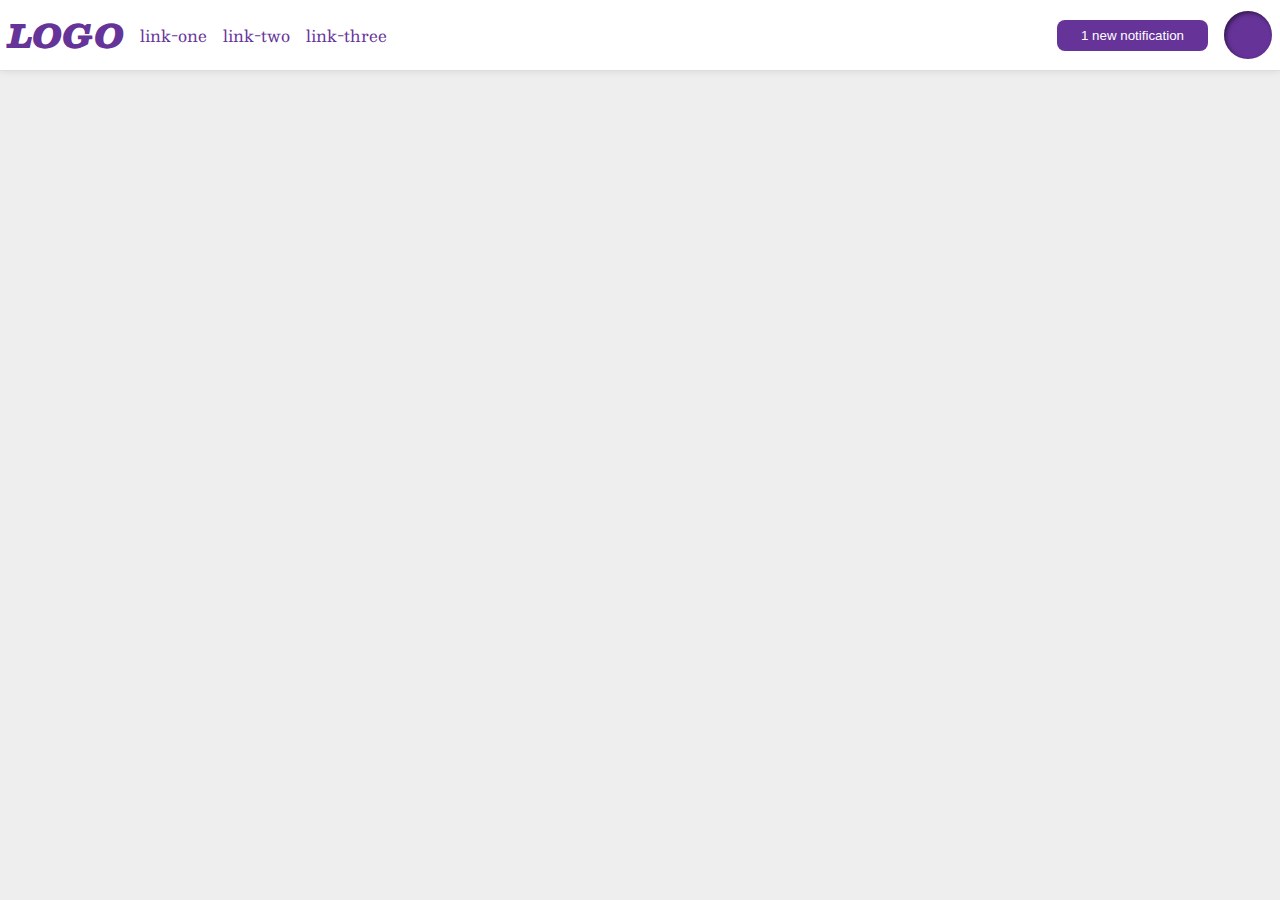
<file: foundations/flex/03-flex-header-2/index.html>
<!DOCTYPE html>
<html lang="en">
  <head>
    <meta charset="UTF-8">
    <meta http-equiv="X-UA-Compatible" content="IE=edge">
    <meta name="viewport" content="width=device-width, initial-scale=1.0">
    <title>Flex Header 2</title>
    <link rel="stylesheet" href="style.css">
  </head>
  <body>
    <div class="header">
      <div class="left">
        <div class="logo">
          LOGO
        </div>
        <ul class="links">
          <li><a href="https://google.com">link-one</a></li>
          <li><a href="https://google.com">link-two</a></li>
          <li><a href="https://google.com">link-three</a></li>
        </ul>
      </div>
      <div class="right">
        <button class="notifications">
          1 new notification
        </button>
        <div class="profile-image"></div>
      </div>
    </div>
  </body>
</html>
</file>
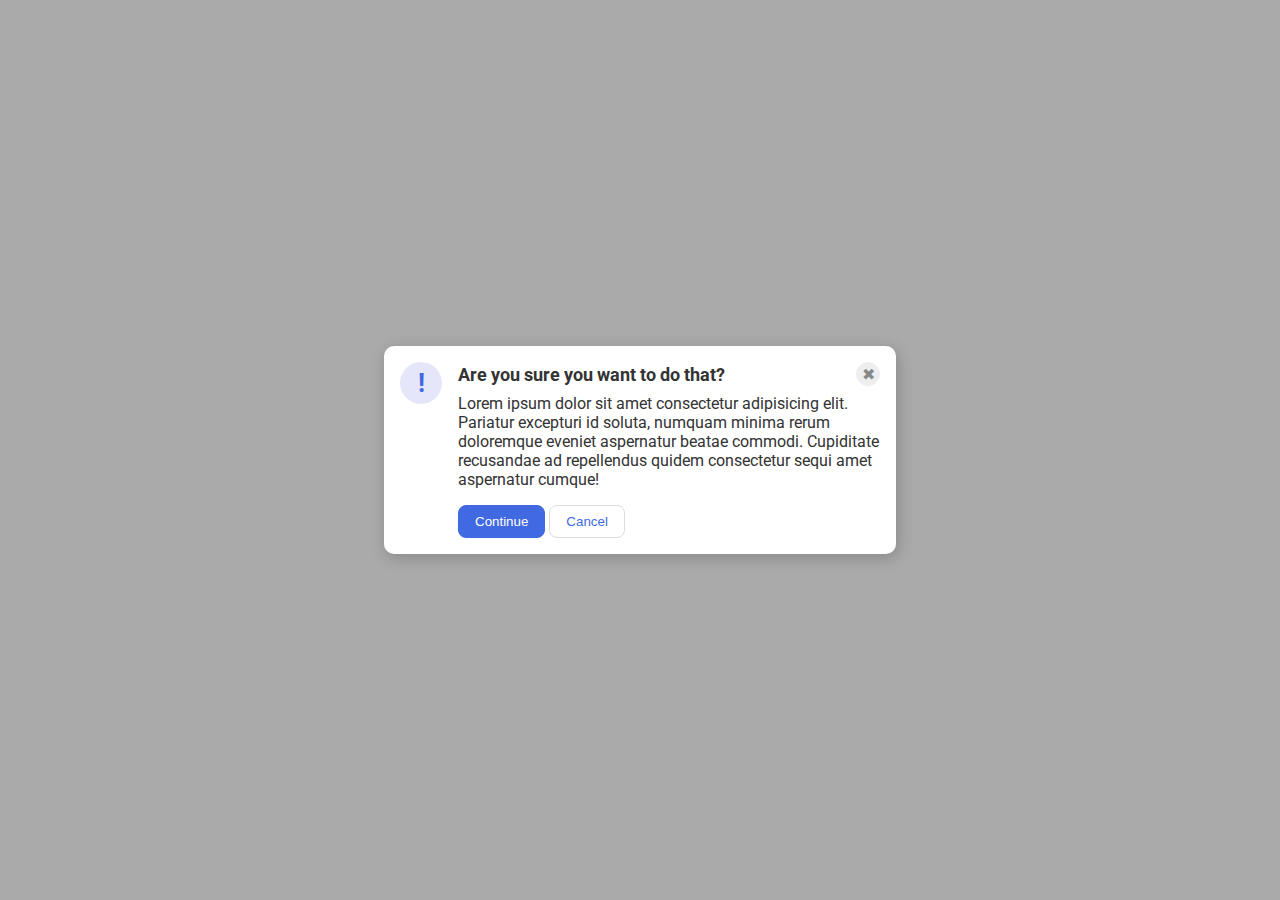
<file: foundations/flex/05-flex-modal/index.html>
<!DOCTYPE html>
<html lang="en">
  <head>
    <meta charset="UTF-8">
    <meta http-equiv="X-UA-Compatible" content="IE=edge">
    <meta name="viewport" content="width=device-width, initial-scale=1.0">
    <link rel="stylesheet" href="style.css">
    <title>Modal</title>
  </head>
  <body>
    <div class="modal">
      <div class="icon">!</div>
      <div class="container">
        <div class="header">Are you sure you want to do that?
          <button class="close-button">✖</button>
        </div>
        <div class="text">Lorem ipsum dolor sit amet consectetur adipisicing elit. Pariatur excepturi id soluta, numquam minima rerum doloremque eveniet aspernatur beatae commodi. Cupiditate recusandae ad repellendus quidem consectetur sequi amet aspernatur cumque!</div>
        <div class="buttons">
          <button class="continue">Continue</button>
          <button class="cancel">Cancel</button>
        </div>
      </div>
    </div>
  </body>
</html>
</file>
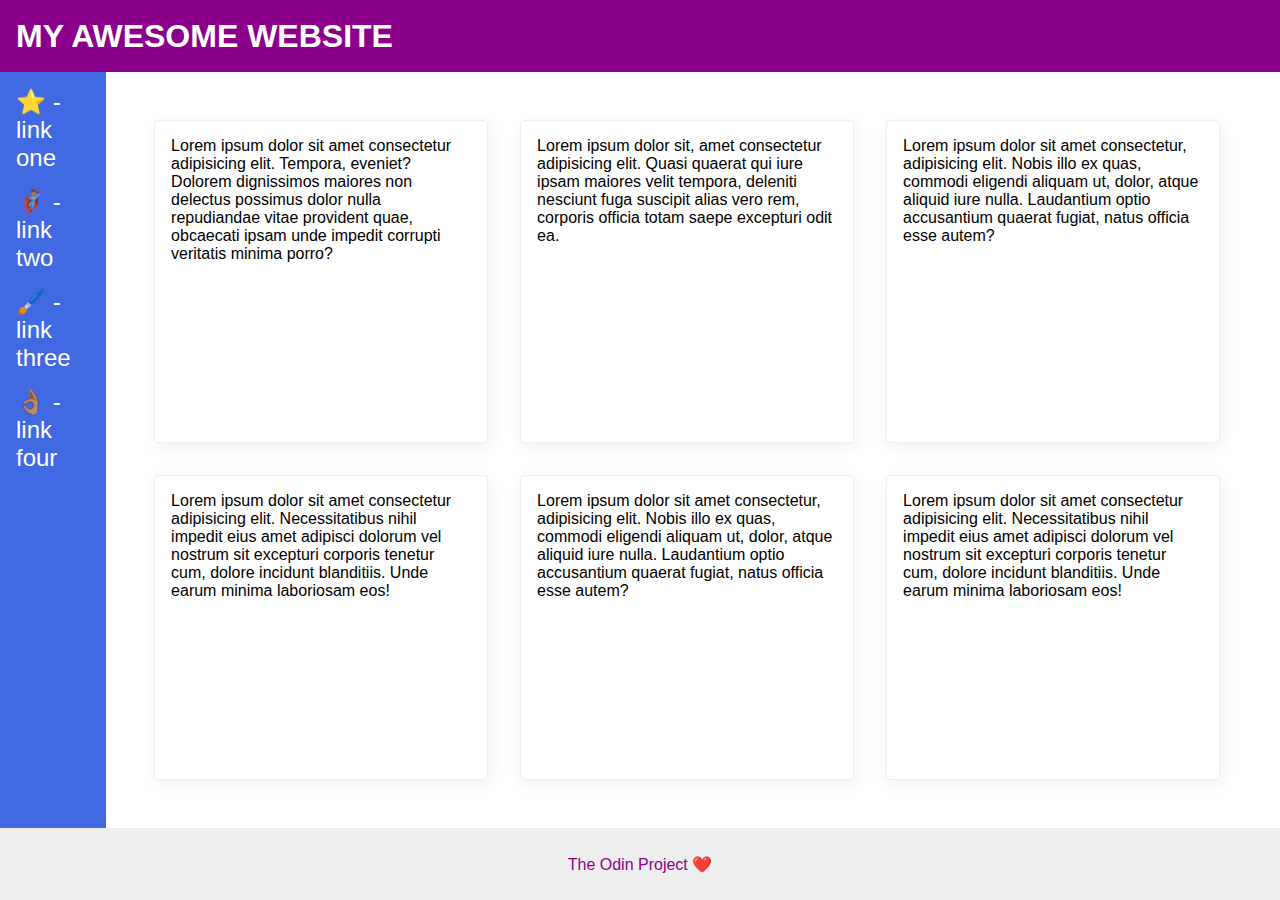
<file: foundations/flex/07-flex-layout-2/index.html>
<!DOCTYPE html>
<html lang="en">
  <head>
    <meta charset="UTF-8">
    <meta http-equiv="X-UA-Compatible" content="IE=edge">
    <meta name="viewport" content="width=device-width, initial-scale=1.0">
    <title>The Holy Grail</title>
    <link rel="stylesheet" href="style.css">
  </head>
  <body>
    <div class="header">
      MY AWESOME WEBSITE
    </div>
    
    <div class="content">
      <div class="sidebar">
        <ul>
          <li><a href="#">⭐ - link one</a></li>
          <li><a href="#">🦸🏽‍♂️ - link two</a></li>
          <li><a href="#">🖌️ - link three</a></li>
          <li><a href="#">👌🏽 - link four</a></li>
        </ul>
      </div>

      <div class="card-container">
        <div class="card">Lorem ipsum dolor sit amet consectetur adipisicing elit. Tempora, eveniet? Dolorem dignissimos maiores non delectus possimus dolor nulla repudiandae vitae provident quae, obcaecati ipsam unde impedit corrupti veritatis minima porro?</div>
        <div class="card">Lorem ipsum dolor sit, amet consectetur adipisicing elit. Quasi quaerat qui iure ipsam maiores velit tempora, deleniti nesciunt fuga suscipit alias vero rem, corporis officia totam saepe excepturi odit ea.</div>
        <div class="card">Lorem ipsum dolor sit amet consectetur, adipisicing elit. Nobis illo ex quas, commodi eligendi aliquam ut, dolor, atque aliquid iure nulla. Laudantium optio accusantium quaerat fugiat, natus officia esse autem?</div>
        <div class="card">Lorem ipsum dolor sit amet consectetur adipisicing elit. Necessitatibus nihil impedit eius amet adipisci dolorum vel nostrum sit excepturi corporis tenetur cum, dolore incidunt blanditiis. Unde earum minima laboriosam eos!</div>
        <div class="card">Lorem ipsum dolor sit amet consectetur, adipisicing elit. Nobis illo ex quas, commodi eligendi aliquam ut, dolor, atque aliquid iure nulla. Laudantium optio accusantium quaerat fugiat, natus officia esse autem?</div>
        <div class="card">Lorem ipsum dolor sit amet consectetur adipisicing elit. Necessitatibus nihil impedit eius amet adipisci dolorum vel nostrum sit excepturi corporis tenetur cum, dolore incidunt blanditiis. Unde earum minima laboriosam eos!</div>
      </div>
    </div>

    <div class="footer">
      The Odin Project ❤️
    </div>
  </body>
</html>
</file>
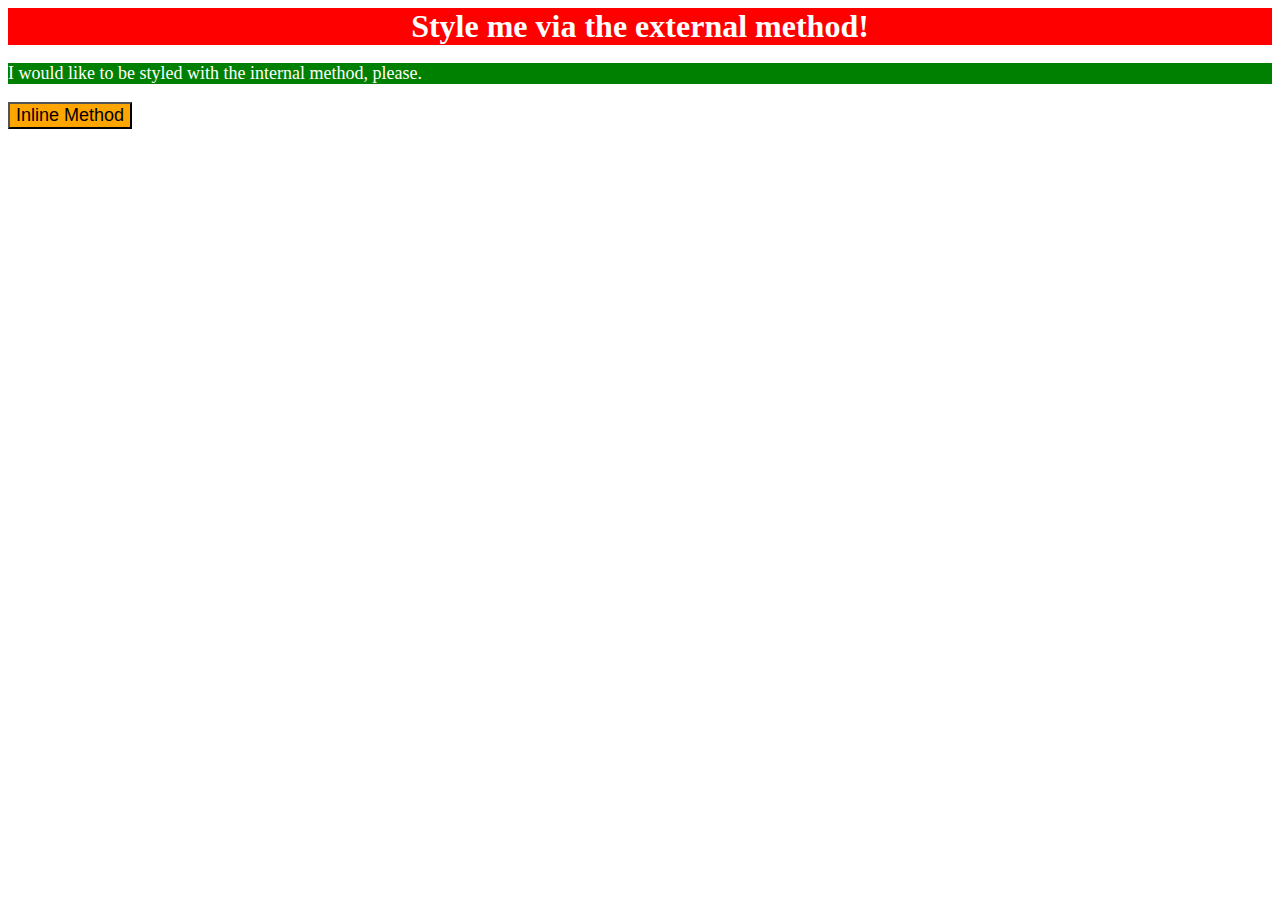
<file: foundations/intro-to-css/01-css-methods/index.html>
<!DOCTYPE html>
<html lang="en">
  <head>
    <meta charset="UTF-8">
    <meta http-equiv="X-UA-Compatible" content="IE=edge">
    <meta name="viewport" content="width=device-width, initial-scale=1.0">
    <link rel="stylesheet" href="style.css">
    <title>Methods for Adding CSS</title>
  </head>
  <body>
    <div>Style me via the external method!</div>
    <p>I would like to be styled with the internal method, please.</p>
    <style>p { background-color: green; color: white; font-size: 18px; }</style>
    <button style="background-color: orange; font-size: 18px;">Inline Method</button>
  </body>
</html>
</file>
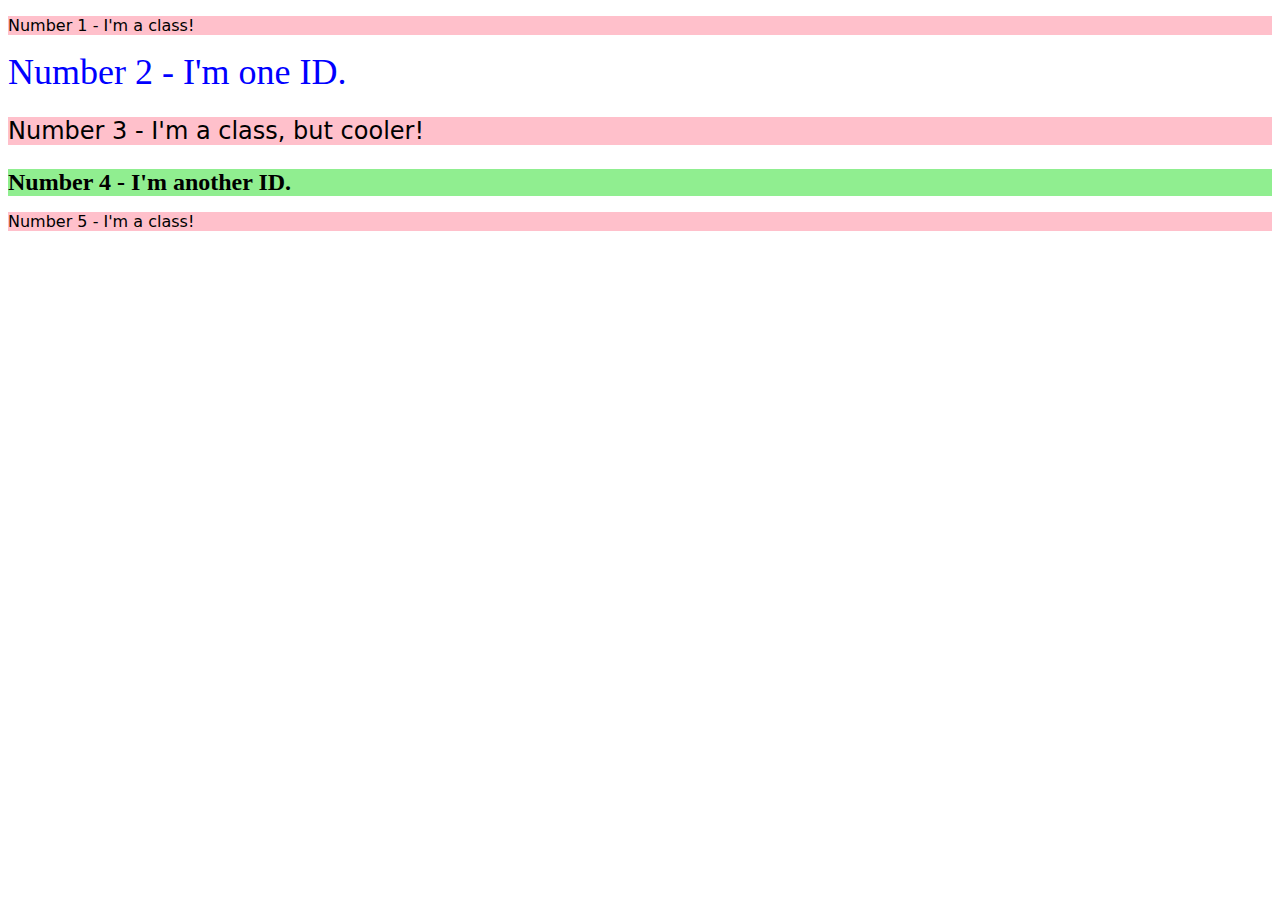
<file: foundations/intro-to-css/02-class-id-selectors/index.html>
<!DOCTYPE html>
<html lang="en">
  <head>
    <meta charset="UTF-8">
    <meta http-equiv="X-UA-Compatible" content="IE=edge">
    <meta name="viewport" content="width=device-width, initial-scale=1.0">
    <title>Class and ID Selectors</title>
    <link rel="stylesheet" href="style.css">
  </head>
  <body>
    <p class="odd">Number 1 - I'm a class!</p>
    <div id="blue">Number 2 - I'm one ID.</div>
    <p class="odd adjust-font-size">Number 3 - I'm a class, but cooler!</p>
    <div id="light-green" class="adjust-font-size">Number 4 - I'm another ID.</div>
    <p class="odd">Number 5 - I'm a class!</p>
  </body>
</html>
</file>
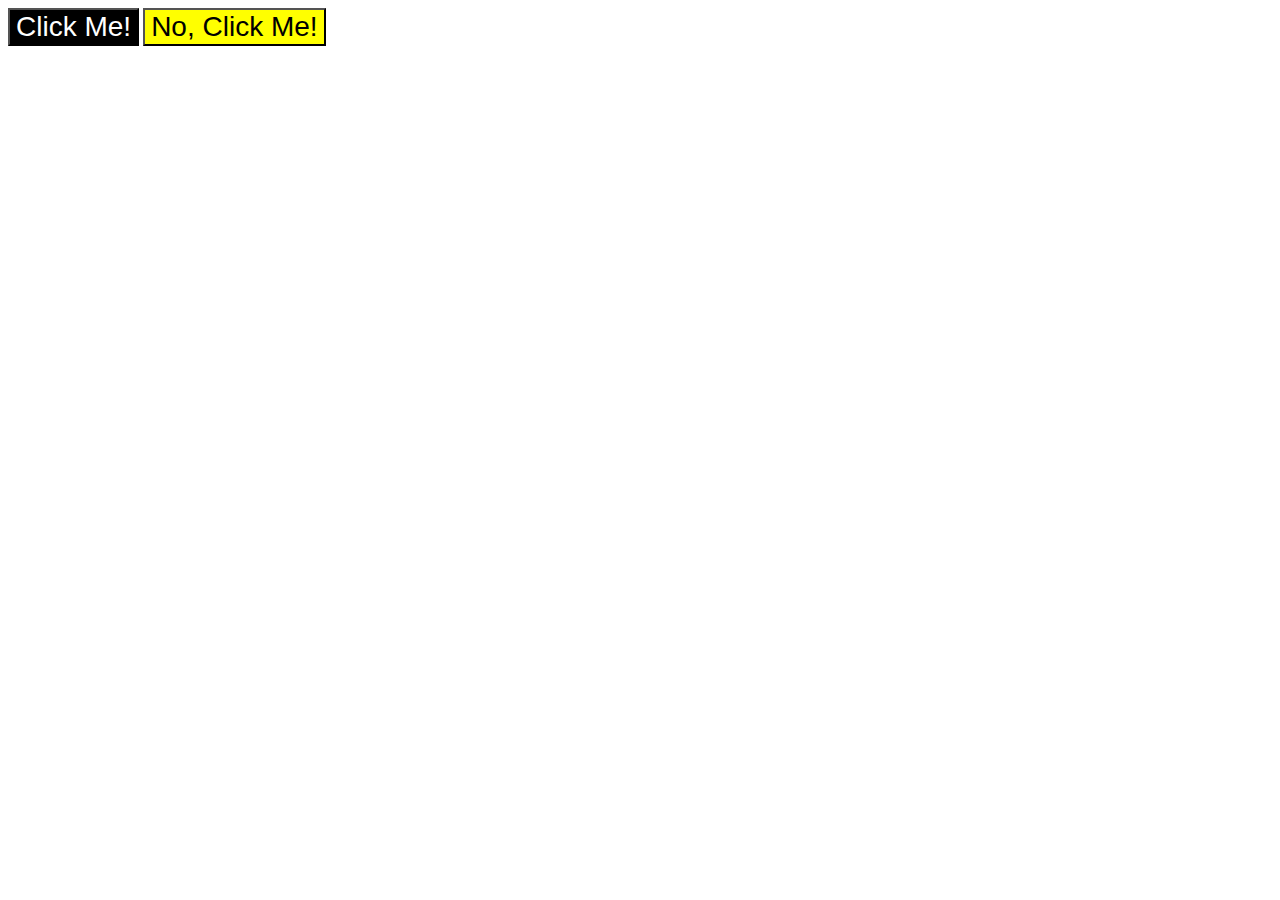
<file: foundations/intro-to-css/03-grouping-selectors/index.html>
<!DOCTYPE html>
<html lang="en">
  <head>
    <meta charset="UTF-8">
    <meta http-equiv="X-UA-Compatible" content="IE=edge">
    <meta name="viewport" content="width=device-width, initial-scale=1.0">
    <title>Grouping Selectors</title>
    <link rel="stylesheet" href="style.css">
  </head>
  <body>
    <button class="first">Click Me!</button>
    <button class="second">No, Click Me!</button>
  </body>
</html>
</file>
<file: foundations/flex/03-flex-header-2/style.css>
/* this is some magical font-importing.  
you'll learn about it later. */
@import url('https://fonts.googleapis.com/css2?family=Besley:ital,wght@0,400;1,900&display=swap');

body {
  margin: 0;
  background: #eee;
  font-family: Besley, serif;
}

.header {
  background: white;
  border-bottom: 1px solid #ddd;
  box-shadow: 0 0 8px rgba(0,0,0,.1);
  display: flex;
  justify-content: space-between;
  padding: 8px;
}

.profile-image {
  background: rebeccapurple;
  box-shadow: inset 2px 2px 4px rgba(0,0,0,.5);
  border-radius: 50%;
  width: 48px;
  height: 48px;
}

.logo {
  color: rebeccapurple;
  font-size: 32px;
  font-weight: 900;
  font-style: italic;
}

button {
  border: none;
  border-radius: 8px;
  background: rebeccapurple;
  color: white;
  padding: 8px 24px;
}

a {
  /* this removes the line under our links */
  text-decoration: none;
  color: rebeccapurple;
}

ul {
  list-style-type: none;
  display: flex;
  padding: 0;
  margin: 0;
  gap: 16px;
}

.left, .right {
  display: flex;
  align-items: center;
  gap: 16px;
}
</file>
<file: foundations/flex/05-flex-modal/style.css>
@import url('https://fonts.googleapis.com/css2?family=Roboto:wght@400;700&display=swap');

html, body {
  height: 100%;
}

body {
  font-family: Roboto, sans-serif;
  margin: 0;
  background: #aaa;
  color: #333;
  /* I'll give you this one for free lol */
  display: flex;
  align-items: center;
  justify-content: center;
}

.modal {
  background: white;
  width: 480px;
  border-radius: 10px;
  box-shadow: 2px 4px 16px rgba(0,0,0,.2);
  padding: 16px;
  display: flex;
  gap: 16px;
}

.icon {
  color: royalblue;
  font-size: 26px;
  font-weight: 700;
  background: lavender;
  width: 42px;
  height: 42px;
  flex-shrink: 0;
  border-radius: 50%;
  display: flex;
  align-items: center;
  justify-content: center;
}

.close-button {
  background: #eee;
  border-radius: 50%;
  color: #888;
  font-weight: 400;
  font-size: 16px;
  height: 24px;
  width: 24px;
  display: flex;
  align-items: center;
  justify-content: center;
  border: 1px solid #eee;
  padding: 0;
  flex-shrink: 0;
}

button {
  cursor: pointer;
  padding: 8px 16px;
  border-radius: 8px;
}

button.continue {
  background: royalblue;
  border: 1px solid royalblue;
  color: white;
}

button.cancel {
  background: white;
  border: 1px solid #ddd;
  color: royalblue;
}

.header {
  display: flex;
  align-items: center;
  justify-content: space-between;
  font-weight: 700;
  font-size: 18px;
  margin-bottom: 8px;
}

.text {
  margin-bottom: 16px;
}
</file>
<file: foundations/flex/07-flex-layout-2/style.css>
* {
  margin: 0;
  padding: 0;
}

body {
  font-family: -apple-system, BlinkMacSystemFont, 'Segoe UI', Roboto, Oxygen, Ubuntu, Cantarell, 'Open Sans', 'Helvetica Neue', sans-serif;
  margin: 0;
  min-height: 100vh;
  display: flex;
  flex-direction: column;
}

.header {
  height: 72px;
  background: darkmagenta;
  color: white;
  display: flex;
  align-items: center;
  padding: 0px 16px;
  font-size: 32px;
  font-weight: 900;
}

.content {
  display: flex;
  flex: 1;
}

.footer {
  height: 72px;
  background: #eee;
  color: darkmagenta;
  display: flex;
  justify-content: center;
  align-items: center;
}

.sidebar {
  flex-shrink: 300px;
  background: royalblue;
  box-sizing: border-box;
  padding: 16px;
}

.sidebar ul {
  list-style: none;
}

.sidebar ul li {
  margin-bottom: 16px;
}

.sidebar ul li a {
  font-size: 24px;
  color: white;
  text-decoration: none;
}

.card-container {
  padding: 48px;
  display: flex;
  flex-wrap: wrap;
  gap: 32px;
}

.card {
  border: 1px solid #eee;
  box-shadow: 2px 4px 16px rgba(0,0,0,.06);
  border-radius: 4px;
  width: 300px;
  padding: 16px;
}
</file>
<file: foundations/intro-to-css/01-css-methods/style.css>
div {
    background-color: red;
    color: white;
    font-size: 32px;
    font-weight: 700;
    text-align: center;
}
</file>
<file: foundations/intro-to-css/02-class-id-selectors/style.css>
.odd {
    background-color: pink;
    font-family: Verdana, 'DejaVu Sans', sans-serif;
}

.adjust-font-size {
    font-size: 24px;
}

#blue {
    color: blue;
    font-size: 36px;
}

#light-green {
    background-color: lightgreen;
    font-weight: bold;
}
</file>
<file: foundations/intro-to-css/03-grouping-selectors/style.css>
.first,
.second {
    font-size: 28px;
    font-family: Helvetica, 'Times New Roman', sans-serif;
}

.first {
    background-color: black;
    color: white;
}

.second {
    background-color: yellow;
}
</file>
